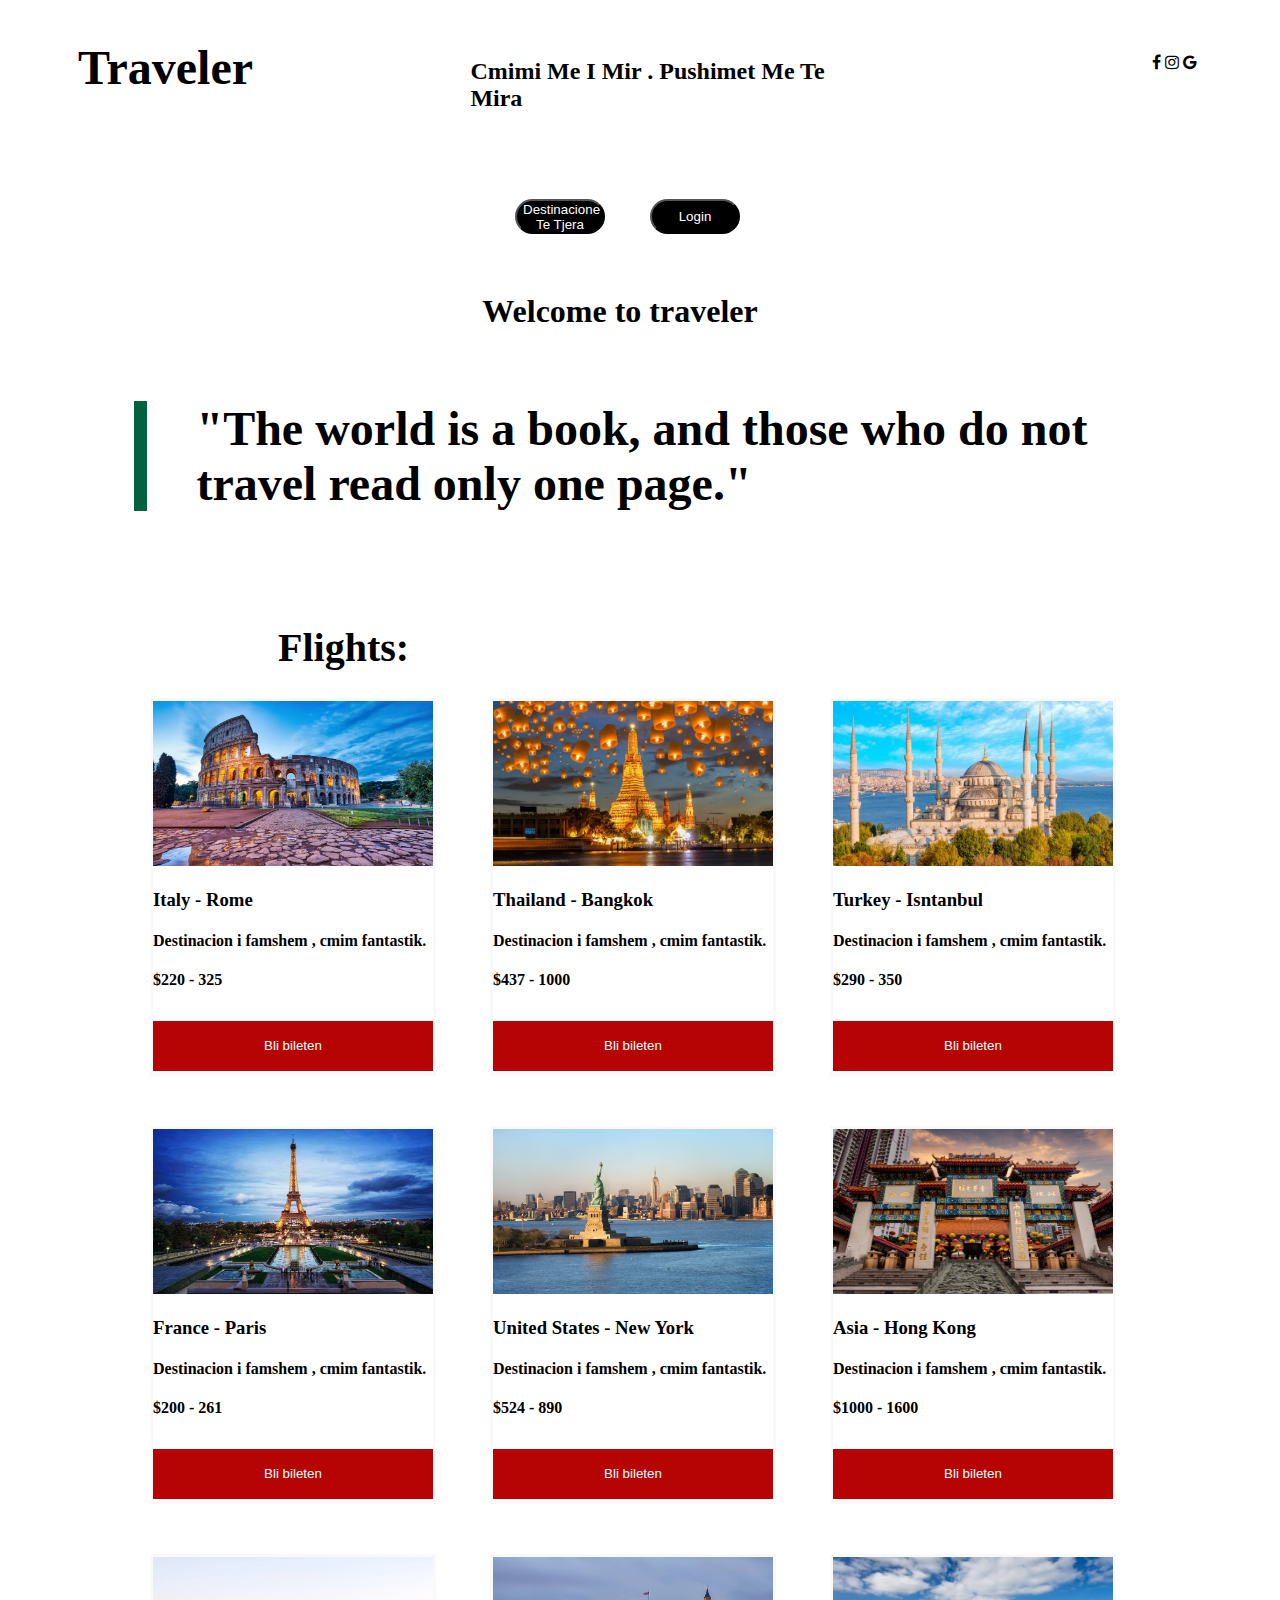
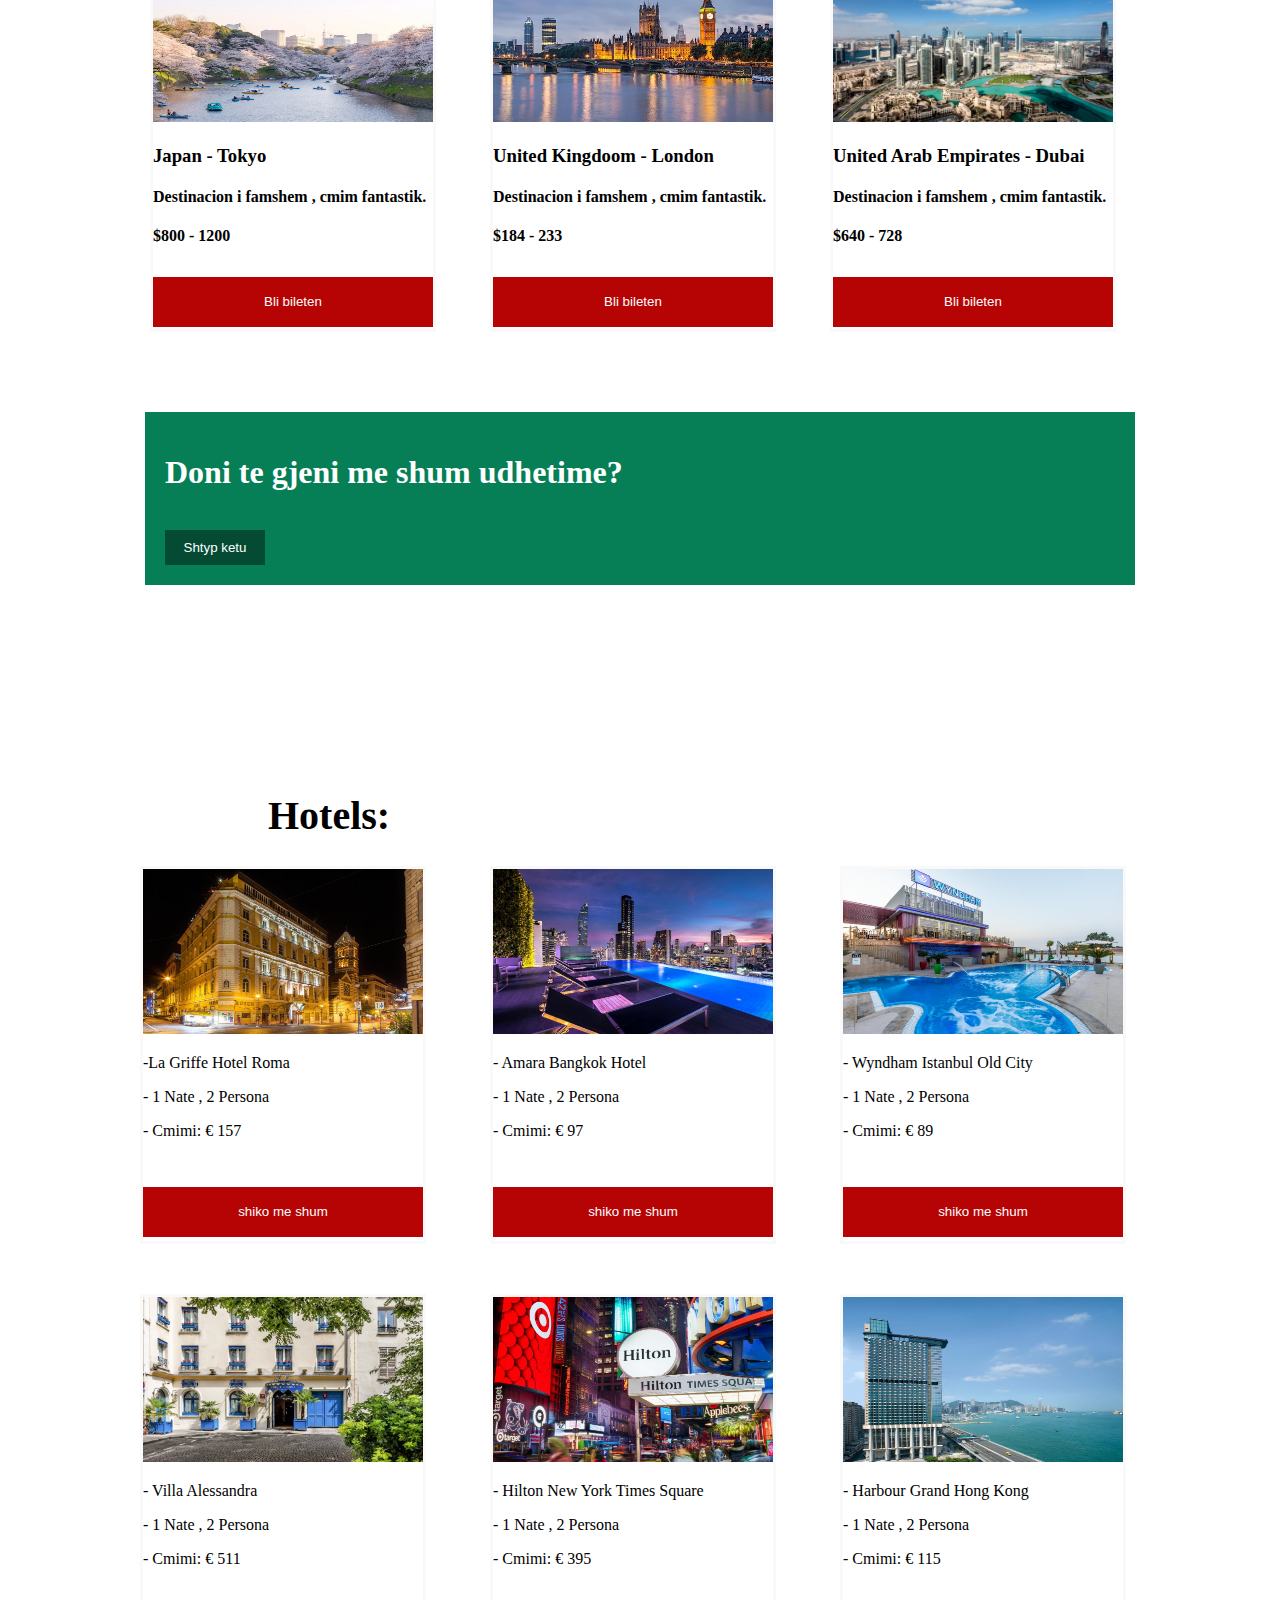
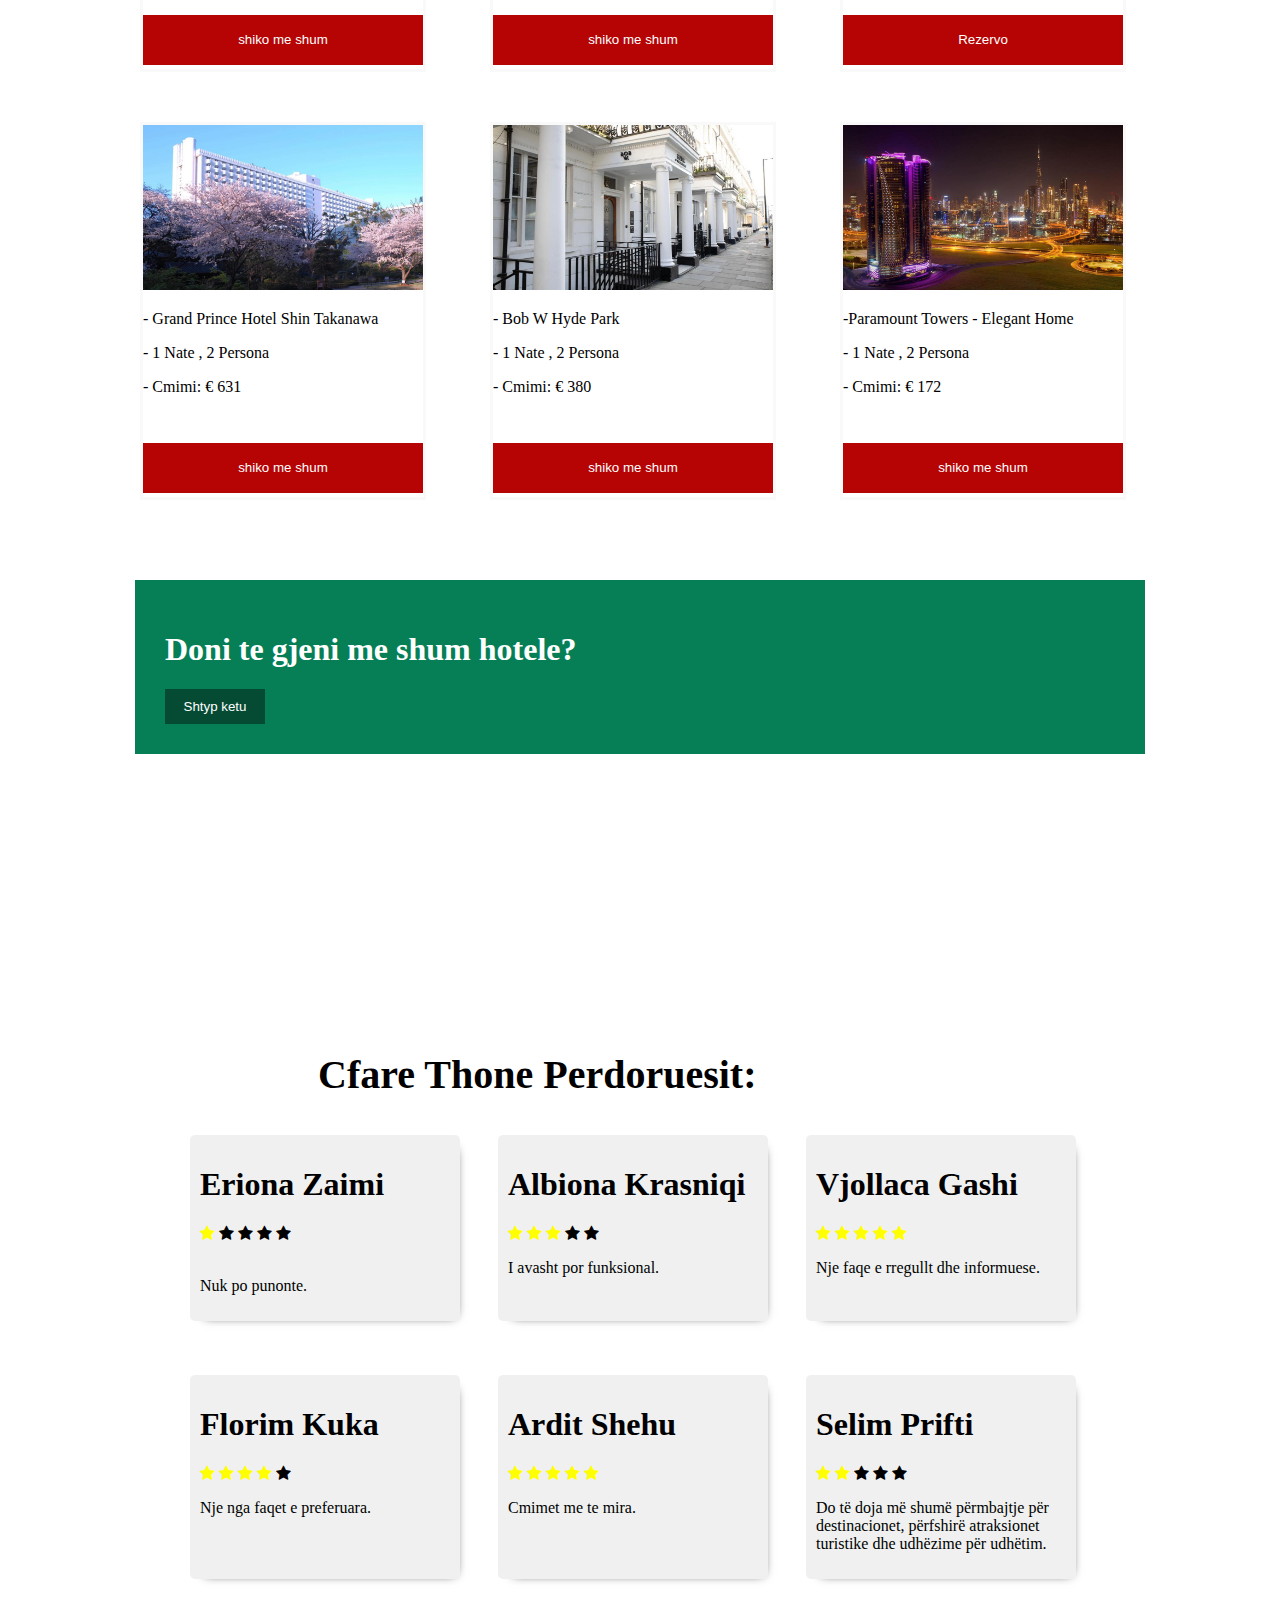
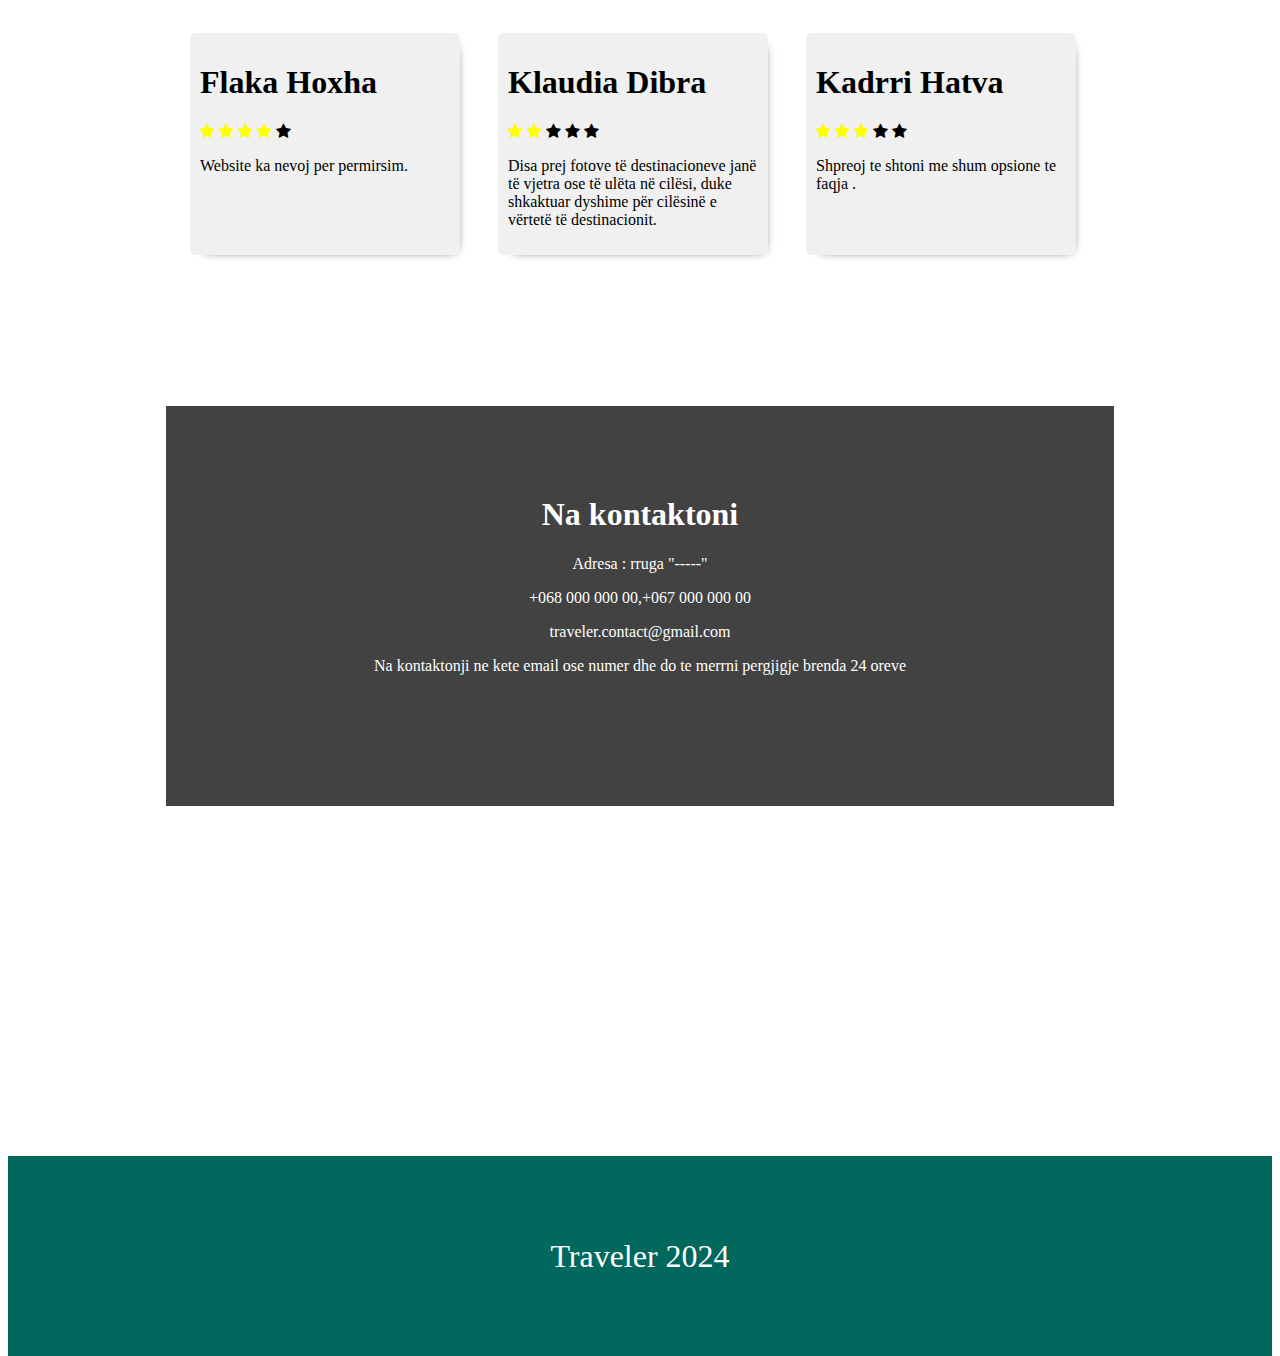
<file: index.html>
<!DOCTYPE html>
<html lang="en">
<head>
    <meta charset="UTF-8">
    <meta name="viewport" content="width=, initial-scale=1.0">
    <title>Traveler</title>
    <link rel="stylesheet" type="text/css" href="index.css">
    <link rel="stylesheet" href="https://cdnjs.cloudflare.com/ajax/libs/font-awesome/4.7.0/css/font-awesome.min.css">
<style>
 
</style>
    
</head>
<body>

 <div class="grid">
       
   <div >
    <h1 style="font-size: 300%;font-family: 'Times New Roman', Times, serif;">Traveler</h1>
   </div>

    <div class="grid2" >
        <h2>Cmimi Me I Mir . Pushimet Me Te Mira </h2>
    </div>
    <div class="grid3">
      <h4>
      <i class="fa fa-facebook"></i>
      <i class="fa fa-instagram"></i>
      <i class="fa fa-google"></i>
      </h4>
  </div>

    
    <br>
    <br>
    <br>
    <br>
    
 </div>

    <div class="OtherButton">
 <!--butonat qe te cojn faqe tjera-->
        <div>
            <a href="otherWEB.html" target="_blank"><button class="hoverEffect">Destinacione Te Tjera</button></a>
        </div>
        <div>
            <a href="loginPage.html" ><button class="hoverEffect">Login</button></a>
            
        </div>
       
        <!-- <div>
       <a href="loginPage.html" ><button class="hoverEffect">Destinacione Popullore</button></a>
         
     </div>--> 

     
    <br><br><br><br>
    </div>
 <!--eshte ajo mirserdhe-->

    <h1 style="text-align: center;position: relative;right: 20px;">Welcome to traveler</h1>
    <br>



    <div class="inspirim">
        <p><h1>
         "The world is a book, and those who do not travel read only one page."
        </h1></p>
    </div>


    <br><br><br>
 <!--jan gjith ato te avinave-->
 <h1 style="position: relative;left: 270px;font-size: 40px;">Flights:</h1>
 <div class="color-flights">
    <div class="flights">

     <div class="BuyButton" >
        <img src="fotot/a8b25d0d-64d5-402f-99f5-a58f483c38c6.jpeg" alt="plane" class="photos">
        
        <h3>Italy - Rome </h3>
        <h4>Destinacion i famshem , cmim fantastik.</h4>
        <h4>$220 - 325  </h4>
        <a href="https://www.expedia.com/Flights-Search?leg1=from%3ATirana%20%28TIA-Nene%20Tereza%20Intl.%29%2Cto%3ARome%20%28ROM%20-%20All%20Airports%29%2Cdeparture%3A4%2F18%2F2024TANYT&leg2=from%3ARome%20%28ROM%20-%20All%20Airports%29%2Cto%3ATirana%20%28TIA-Nene%20Tereza%20Intl.%29%2Cdeparture%3A4%2F25%2F2024TANYT&mode=search&options=carrier%3A%2Ccabinclass%3A%2Cmaxhops%3A1%2Cnopenalty%3AN&pageId=0&passengers=adults%3A1%2Cchildren%3A0%2Cinfantinlap%3AN&trip=roundtrip" target="_blank" ><button class="bli">Bli bileten</button></a>
        
     </div>
     <div class="BuyButton" >
        <img src="fotot/Bangkok-cover_11th-Mar.webp" alt="plane" class="photos">
      
        <h3>Thailand - Bangkok </h3>
         <h4>Destinacion i famshem , cmim fantastik.</h4>
        <h4>$437 - 1000  </h4>
        <a href="https://www.expedia.com/Flights-Search?leg1=from%3ATirana%20%28TIA-Nene%20Tereza%20Intl.%29%2Cto%3ABangkok%20%28BKK%20-%20All%20Airports%29%2Cdeparture%3A4%2F18%2F2024TANYT&leg2=from%3ABangkok%20%28BKK%20-%20All%20Airports%29%2Cto%3ATirana%20%28TIA-Nene%20Tereza%20Intl.%29%2Cdeparture%3A4%2F25%2F2024TANYT&mode=search&options=carrier%3A%2Ccabinclass%3A%2Cmaxhops%3A1%2Cnopenalty%3AN&pageId=0&passengers=adults%3A1%2Cchildren%3A0%2Cinfantinlap%3AN&trip=roundtrip" target="_blank" ><button class="bli">Bli bileten</button></a>
        
     </div>
     <div class="BuyButton" >
        <img src="fotot/Blue-Mosque-Instanbul-Turkey-780-e1674216957157.jpg" alt="plane" class="photos">
        
        <h3>Turkey - Isntanbul </h3>
          <h4>Destinacion i famshem , cmim fantastik.</h4>
        <h4>$290 - 350  </h4>
        <a href="https://www.expedia.com/Flights-Search?leg1=from%3ATirana%20%28TIA-Nene%20Tereza%20Intl.%29%2Cto%3AIstanbul%20%28IST%20-%20All%20Airports%29%2Cdeparture%3A4%2F18%2F2024TANYT&leg2=from%3AIstanbul%20%28IST%20-%20All%20Airports%29%2Cto%3ATirana%20%28TIA-Nene%20Tereza%20Intl.%29%2Cdeparture%3A4%2F25%2F2024TANYT&mode=search&options=carrier%3A%2Ccabinclass%3A%2Cmaxhops%3A1%2Cnopenalty%3AN&pageId=0&passengers=adults%3A1%2Cchildren%3A0%2Cinfantinlap%3AN&trip=roundtrip" target="_blank" ><button class="bli">Bli bileten</button></a>
        
     </div>
     
    </div>
    <div class="flights2">

        <div class="BuyButton" >
            <img src="fotot/eiffel-tower-paris-france-EIFFEL0217-6ccc3553e98946f18c893018d5b42bde.jpg" alt="plane" class="photos">
           
        <h3>France - Paris </h3>
        <h4>Destinacion i famshem , cmim fantastik.</h4>
        <h4>$200 - 261  </h4>
            <a href="https://www.expedia.com/Flights-Search?leg1=from%3ATirana%20%28TIA-Nene%20Tereza%20Intl.%29%2Cto%3AParis%20%28PAR%20-%20All%20Airports%29%2Cdeparture%3A4%2F18%2F2024TANYT&leg2=from%3AParis%20%28PAR%20-%20All%20Airports%29%2Cto%3ATirana%20%28TIA-Nene%20Tereza%20Intl.%29%2Cdeparture%3A4%2F25%2F2024TANYT&mode=search&options=carrier%3A%2Ccabinclass%3A%2Cmaxhops%3A1%2Cnopenalty%3AN&pageId=0&passengers=adults%3A1%2Cchildren%3A0%2Cinfantinlap%3AN&trip=roundtrip" target="_blank" ><button class="bli">Bli bileten</button></a>
            
         </div>
         <div class="BuyButton" >
            <img src="fotot/Statue-of-Liberty-Island-New-York-Bay.jpeg" alt="plane" class="photos">
           
        <h3>United States - New York </h3>
   <h4>Destinacion i famshem , cmim fantastik.</h4>
        <h4>$524 - 890  </h4>
            <a href="https://www.expedia.com/Flights-Search?leg1=from%3ATirana%20%28TIA-Nene%20Tereza%20Intl.%29%2Cto%3ANew%20York%20%28NYC%20-%20All%20Airports%29%2Cdeparture%3A4%2F18%2F2024TANYT&leg2=from%3ANew%20York%20%28NYC%20-%20All%20Airports%29%2Cto%3ATirana%20%28TIA-Nene%20Tereza%20Intl.%29%2Cdeparture%3A4%2F25%2F2024TANYT&mode=search&options=carrier%3A%2Ccabinclass%3A%2Cmaxhops%3A1%2Cnopenalty%3AN&pageId=0&passengers=adults%3A1%2Cchildren%3A0%2Cinfantinlap%3AN&trip=roundtrip" target="_blank" ><button class="bli">Bli bileten</button></a>
            
         </div>
         <div class="BuyButton" >
            <img src="fotot/Temple-Wong-Tai-Sin-scaled.jpg" alt="plane" class="photos">
          
            <h3>Asia - Hong Kong </h3>
             <h4>Destinacion i famshem , cmim fantastik.</h4>
            <h4>$1000 - 1600  </h4>
            <a href="https://www.expedia.com/Flights-Search?leg1=from%3ATirana%20%28TIA-Nene%20Tereza%20Intl.%29%2Cto%3AHong%20Kong%20%28HKG%20-%20Hong%20Kong%20Intl.%29%2Cdeparture%3A4%2F18%2F2024TANYT&leg2=from%3AHong%20Kong%20%28HKG%20-%20Hong%20Kong%20Intl.%29%2Cto%3ATirana%20%28TIA-Nene%20Tereza%20Intl.%29%2Cdeparture%3A4%2F25%2F2024TANYT&mode=search&options=carrier%3A%2Ccabinclass%3A%2Cmaxhops%3A1%2Cnopenalty%3AN&pageId=0&passengers=adults%3A1%2Cchildren%3A0%2Cinfantinlap%3AN&trip=roundtrip" target="_blank" ><button class="bli">Bli bileten</button></a>
            
         </div>

    </div>
    <div class="flights3">

        <div class="BuyButton" >
            <img src="fotot/Tokyo_GettyImages-1319747119.jpeg" alt="plane" class="photos">
            
        <h3>Japan - Tokyo </h3>
         <h4>Destinacion i famshem , cmim fantastik.</h4>
        <h4>$800 - 1200  </h4>
            <a href="https://www.expedia.com/Flights-Search?leg1=from%3ATirana%20%28TIA-Nene%20Tereza%20Intl.%29%2Cto%3ATokyo%20%28TYO%20-%20All%20Airports%29%2Cdeparture%3A4%2F18%2F2024TANYT&leg2=from%3ATokyo%20%28TYO%20-%20All%20Airports%29%2Cto%3ATirana%20%28TIA-Nene%20Tereza%20Intl.%29%2Cdeparture%3A4%2F25%2F2024TANYT&mode=search&options=carrier%3A%2Ccabinclass%3A%2Cmaxhops%3A1%2Cnopenalty%3AN&pageId=0&passengers=adults%3A1%2Cchildren%3A0%2Cinfantinlap%3AN&trip=roundtrip" target="_blank" ><button class="bli">Bli bileten</button></a>
            
         </div>
         <div class="BuyButton" >
            <img src="fotot/untitled-design-207 (1).jpeg" alt="plane" class="photos">
           
        <h3>United Kingdoom - London </h3>
        <h4>Destinacion i famshem , cmim fantastik.</h4>
        <h4>$184 - 233 </h4>
            <a href="https://www.expedia.com/Flights-Search?leg1=from%3ATirana%20%28TIA-Nene%20Tereza%20Intl.%29%2Cto%3ALondon%20%28LON%20-%20All%20Airports%29%2Cdeparture%3A4%2F18%2F2024TANYT&leg2=from%3ALondon%20%28LON%20-%20All%20Airports%29%2Cto%3ATirana%20%28TIA-Nene%20Tereza%20Intl.%29%2Cdeparture%3A4%2F25%2F2024TANYT&mode=search&options=carrier%3A%2Ccabinclass%3A%2Cmaxhops%3A1%2Cnopenalty%3AN&pageId=0&passengers=adults%3A1%2Cchildren%3A0%2Cinfantinlap%3AN&trip=roundtrip" target="_blank" ><button class="bli">Bli bileten</button></a>
            
         </div>
         <div class="BuyButton" >
            <img src="fotot/source.jpeg" alt="plane" class="photos">
            
        <h3>United Arab Empirates - Dubai </h3>
       <h4>Destinacion i famshem , cmim fantastik.</h4>
        <h4>$640 - 728  </h4>
            <a href="https://www.expedia.com/Flights-Search?flight-type=on&mode=search&trip=roundtrip&leg1=from:Tirana,%20Albania%20(TIA-Nene%20Tereza%20Intl.),to:Dubai,%20United%20Arab%20Emirates%20(DXB-All%20Airports),departure:4/18/2024TANYT&leg2=from:Dubai,%20United%20Arab%20Emirates%20(DXB-All%20Airports),to:Tirana,%20Albania%20(TIA-Nene%20Tereza%20Intl.),departure:4/25/2024TANYT&options=cabinclass:economy&fromDate=4/18/2024&toDate=4/25/2024&d1=2024-4-18&d2=2024-4-25&passengers=adults:1,infantinlap:N" target="_blank" ><button class="bli">Bli bileten</button></a>
            
         </div>

    </div>
</div>
    <br><br><br><br><br><br><br><br><br><br>
    <div style="width: 950px;margin: auto;background-color: rgb(6, 127, 87);padding: 20px;color: white;">

      <h1>Doni te gjeni me shum udhetime?</h1>
      <br>
      <a href="https://www.expedia.com/Flights" target="_blank"><button style="background-color:rgb(5, 75, 52);color: white;border: none;width: 100px;padding: 10px;"> Shtyp ketu</button></a>
    
    </div>
   
    <!--kto do jen per shtepi te ndryshme-->
    <br><br><br><br><br><br><br><br><br><br>
    <h1 style="font-size: 40px;position: relative;left: 260px;">Hotels:</h1>
    <div class="hotels">

     <div class="BuyButton" >
        <img src="fotot/hotelet/italyH.jpg" alt="plane" class="photos">
         <br>
         <p>-La Griffe Hotel Roma </p>
         <p>- 1 Nate , 2 Persona</p>
         <p>- Cmimi:  € 157 <p style="font-size: 5px;color: white;">k</p></p>
        <a href="https://www.booking.com/hotel/it/lagrifferoma" target="_blank" ><button class="bli">shiko me shum</button></a>
        
     </div>
     <div class="BuyButton" >
        <img src="fotot/hotelet/bangkok.jpg" alt="plane" class="photos">
        <br>
        <p>- Amara Bangkok Hotel
      </p>
        <p>- 1 Nate , 2 Persona</p>
        <p>- Cmimi:  € 97<p style="font-size: 5px;color: white;">k</p></p>
        <a href="https://www.booking.com/hotel/th/amara-bangkok-hotel" target="_blank" ><button class="bli">shiko me shum</button></a>
        
     </div>
     <div class="BuyButton" >
        <img src="fotot/hotelet/turkeyH.jpg" alt="plane" class="photos">
        <br>
        <p>- Wyndham Istanbul Old City </p>
        <p>- 1 Nate , 2 Persona</p>
        <p>- Cmimi:  € 89 <p style="font-size: 5px;color: white;">k</p></p>
        <a href="https://www.booking.com/hotel/tr/celal-aga-konagi" target="_blank" ><button class="bli">shiko me shum</button></a>
        
     </div>
    </div>
     <div class="hotels2">

        <div class="BuyButton" >
           <img src="fotot/hotelet/parisH.webp" alt="plane" class="photos">
           <br>
           <p>- Villa Alessandra
         </p>
           <p>- 1 Nate , 2 Persona</p>
           <p>- Cmimi:  € 511<p style="font-size: 5px;color: white;">k</p></p>
           <a href="https://www.booking.com/hotel/fr/villaalessandra" target="_blank" ><button class="bli">shiko me shum</button></a>
        </div>
        <div class="BuyButton" >
           <img src="fotot/hotelet/newH.jpg" alt="plane" class="photos">
           <p>- Hilton New York Times Square
         </p>
           <p>- 1 Nate , 2 Persona</p>
           <p>- Cmimi:  € 395<p style="font-size: 5px;color: white;">k</p></p>
           <a href="https://www.booking.com/hotel/us/hilton-times-square-new-york" target="_blank" ><button class="bli">shiko me shum</button></a>
           
        </div>
        <div class="BuyButton" >
           <img src="fotot/hotelet/hongH.jpg" alt="plane" class="photos">
           <br>
           <p>- Harbour Grand Hong Kong</p>
           <p>- 1 Nate , 2 Persona</p>
           <p>- Cmimi:  € 115 <p style="font-size: 5px;color: white;">k</p> </p>
           
         
           <a href="https://www.youtube.com" target="_blank" ><button class="bli">Rezervo</button></a>
           
        </div>
     </div>
        <div class="hotels3">

            <div class="BuyButton" >
               <img src="fotot/hotelet/tokyoH.jpg" alt="plane" class="photos">
               <br>
               <p>- Grand Prince Hotel Shin Takanawa
               </p>
               <p>- 1 Nate , 2 Persona</p>
               <p>- Cmimi:  € 631 <p style="font-size: 5px;color: white;">k</p> </p>
               <a href="https://www.booking.com/hotel/jp/grand-prince-shin-takanawa" target="_blank" ><button class="bli">shiko me shum</button></a>
               
            </div>
            <div class="BuyButton" >
               <img src="fotot/hotelet/londonHH.jpg" alt="plane" class="photos">
               <br>
               <p>- Bob W Hyde Park</p>
               <p>- 1 Nate , 2 Persona</p>
               <p>- Cmimi:  € 380 <p style="font-size: 5px;color: white;">k</p> </p>
               <a href="https://www.booking.com/hotel/gb/bob-w-hyde-park" target="_blank" ><button class="bli">shiko me shum</button></a>
               
            </div>
            <div class="BuyButton" >
               <img src="fotot/hotelet/dubaiH.jpg" alt="plane" class="photos">
               <br>
               <p>-Paramount Towers - Elegant Home
               </p>
               <p>- 1 Nate , 2 Persona</p>
               <p>- Cmimi:  € 172 <p style="font-size: 5px;color: white;">k</p> </p>
               <a href="https://www.booking.com/hotel/ae/paramount-towers-elegant-home" target="_blank" ><button class="bli">shiko me shum</button></a>
               
            </div>
        </div>
        <br><br><br><br><br><br><br><br><br><br>
        <div style="width: 950px;margin: auto;background-color: rgb(6, 127, 87);padding: 30px;color: white;">

         <h1 >Doni te gjeni me shum hotele?</h1>
         
       <a href="https://www.booking.com" target="_blank"> <button style="background-color: rgb(5, 75, 52);color: white;border: none;width: 100px;padding: 10px;"> Shtyp ketu</button></a>
       
       </div>
        <br><br><br><br><br><br><br><br><br><br>
        <h1 style="font-size: 40px;position: relative;left: 310px;top: 90px;" >Cfare Thone Perdoruesit:</h1>
        
        <div class="perdoruesit">

            <div class="perdoruesitB" >
               <h1>Eriona Zaimi</h1>
            <i class="fa fa-star checked"></i>
            <i class="fa fa-star "></i>
            <i class="fa fa-star "></i>
            <i class="fa fa-star "></i>
            <i class="fa fa-star"></i>
            <br><br>
            <p>Nuk po punonte.</p>
         
            
            </div>
            <div class="perdoruesitB" >
               <h1>Albiona Krasniqi</h1>
            <i class="fa fa-star checked"></i>
            <i class="fa fa-star checked"></i>
            <i class="fa fa-star checked"></i>
            <i class="fa fa-star "></i>
            <i class="fa fa-star"></i>
            <p>I avasht por funksional. </p>
            
            
            </div>
            <div class="perdoruesitB" >
               <h1>Vjollaca   Gashi</h1>
            <i class="fa fa-star checked"></i>
            <i class="fa fa-star checked"></i>
            <i class="fa fa-star checked"></i>
            <i class="fa fa-star checked"></i>
            <i class="fa fa-star checked"></i>
            <p>Nje faqe e rregullt dhe informuese.</p>
           
            
            </div>
         </div>
         <br><br><br>
         <div class="perdoruesit">

            <div class="perdoruesitB" >
               <h1>Florim Kuka</h1>
            <i class="fa fa-star checked"></i>
            <i class="fa fa-star checked"></i>
            <i class="fa fa-star checked"></i>
            <i class="fa fa-star checked"></i>
            <i class="fa fa-star"></i>
            <p>Nje nga faqet e preferuara.</p>
         
            
            </div>
            <div class="perdoruesitB" >
               <h1>Ardit Shehu</h1>
            <i class="fa fa-star checked"></i>
            <i class="fa fa-star checked"></i>
            <i class="fa fa-star checked"></i>
            <i class="fa fa-star checked"></i>
            <i class="fa fa-star checked"></i>
            <p>Cmimet me te mira.</p>
            
            
            </div>
            <div class="perdoruesitB" >
               <h1>Selim Prifti</h1>
            <i class="fa fa-star checked"></i>
            <i class="fa fa-star checked"></i>
            <i class="fa fa-star "></i>
            <i class="fa fa-star "></i>
            <i class="fa fa-star"></i>
            <p> Do të doja më shumë përmbajtje për destinacionet, përfshirë atraksionet turistike dhe udhëzime për udhëtim.</p>
           
            
            </div>
         </div>
         <br><br><br>
         <div class="perdoruesit">

            <div class="perdoruesitB" >
               <h1>Flaka Hoxha</h1>
            <i class="fa fa-star checked"></i>
            <i class="fa fa-star checked"></i>
            <i class="fa fa-star checked"></i>
            <i class="fa fa-star checked "></i>
            <i class="fa fa-star"></i>
            <p> Website ka nevoj per permirsim.</p>
        
            
            </div>
            <div class="perdoruesitB" >
               <h1>Klaudia Dibra</h1>
            <i class="fa fa-star checked"></i>
            <i class="fa fa-star checked"></i>
            <i class="fa fa-star "></i>
            <i class="fa fa-star "></i>
            <i class="fa fa-star"></i>
            <p>Disa prej fotove të destinacioneve janë të vjetra ose të ulëta në cilësi, duke shkaktuar dyshime për cilësinë e vërtetë të destinacionit.</p>
            
            
            </div>
            <div class="perdoruesitB" >
               <h1>Kadrri Hatva</h1>
            <i class="fa fa-star checked"></i>
            <i class="fa fa-star checked"></i>
            <i class="fa fa-star checked"></i>
            <i class="fa fa-star "></i>
            <i class="fa fa-star"></i>
            <p>Shpreoj te shtoni me shum opsione te faqja .</p>
           
            
            </div>
         </div>
        <br><br><br><br><br><br><br><br><br><br>
        <div class="contact">
            <div class="contact2">
            <h1>Na kontaktoni</h1>
            <p>Adresa : rruga "-----"</p>
           <p>+068 000 000 00,+067 000 000 00</p>
           <p>traveler.contact@gmail.com</p>
            <p>Na kontaktonji ne kete email ose numer dhe do te merrni pergjigje brenda 24 oreve</p>
            </div>

        </div>

      
    <footer class="foot">
      <p class="flow-text white-text center" >Traveler 2024</p>
    </footer>
</body>
</html>
</file>
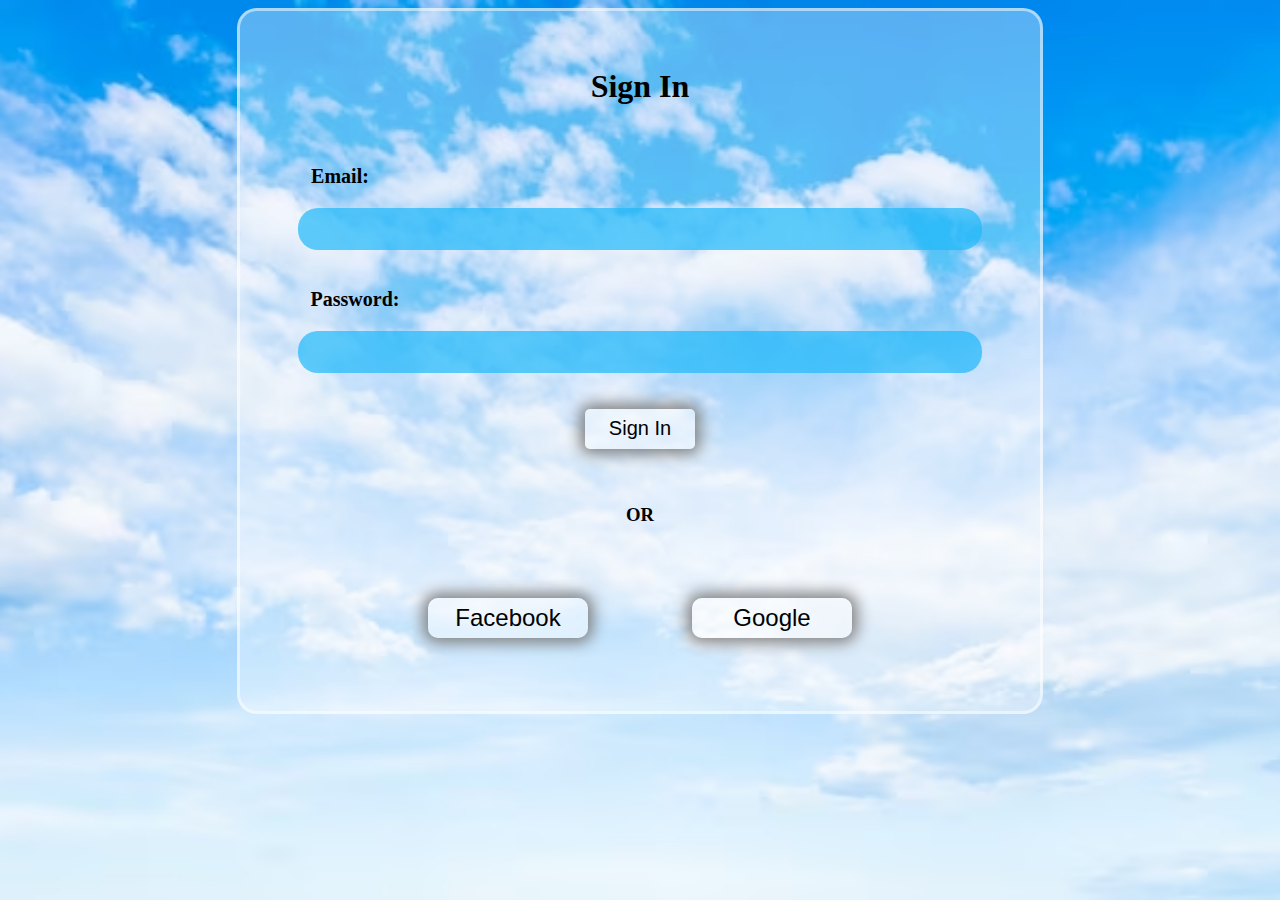
<file: loginPage.html>
<!DOCTYPE html>
<html lang="en">
<head>
    <meta charset="UTF-8">
    <meta name="viewport" content="width=device-width, initial-scale=1.0">
    <title>Login Page</title>

    <style>
     .Sign{
        border-style: solid;
        border-color: rgba(255, 255, 255, 0.502);
        background-color: rgba(255, 255, 255, 0.346);
        height: 700px;
        width: 800px;
        margin: auto;
        text-align: center;
        border-radius: 20px;
        
        
     }
     body{
        
        background-image: url("fotot/white-cloud-blue-sky_74190-2381\ \(1\).jpg");
        background-repeat: no-repeat;
        background-position: center;
        background-attachment: fixed;
        background-size: cover;
     }
     .signButton{
        background-color: rgba(255, 255, 255, 0.453);
        border: none;
        color: black;
        width: 110px;
        height: 40px;
        border-radius: 5px;
        font-size: 20px;
        box-shadow: 0px 0px 15px 5px gray;
     }
     .signButton:hover{
        background-color: black;
        color: white;
     }
     .faceButton{
        width: 160px;
        height: 40px;
        border-radius: 10px;
        background-color: rgba(255, 255, 255, 0.453);
        border: none;
        font-size: x-large;
        color: black;
        box-shadow: 0px 0px 15px 5px gray;
        position: relative;
        right: 50px;
     }
     .faceButton:hover{
    background-color: blue;
    color: white;
     }
     .googleButton{
        width: 160px;
        height: 40px;
        border-radius: 10px;
        background-color: rgba(255, 255, 255, 0.453);
        border: none;
        font-size: x-large;
        color: black;
        box-shadow: 0px 0px 15px 5px gray;
        position: relative;
        left: 50px;
     }
     .googleButton:hover{
    background-color: purple;
    color: white;
     }
    </style>

</head>
<body>
    <div class="Sign">
        <br><br>
        <h1 style="text-align: center;">Sign In</h1><br>
        <h3 style="font-size: 20px;color: rgb(0, 0, 0);position: relative;right: 300px;">Email:</h3>
        <input type="text" id="email" style="width: 85%;border-radius: 20px;height: 40px;background-color: rgba(33, 185, 250, 0.708);border: none;color: white;">
        <br>
        <br>
        <h3 style="font-size: 20px;color: rgb(0, 0, 0);position: relative;right:285px">Password:</h3>
        <input type="password" id="passi" style="width: 85%;border-radius: 20px;height: 40px;border: none;background-color:  rgba(33, 185, 250, 0.708); color: white;">
        <br>
        <br><br>
        <input type="submit" id="dorzo" value="Sign In" class="signButton"><br><br><br>
        <h3>OR</h3>
        <br><br><br>
        <button class="faceButton" >Facebook</button> <button class="googleButton">Google</button>
    </div>
   
</body>
</html>
<!--rgba(0, 0, 255, 0.857)-->
</file>
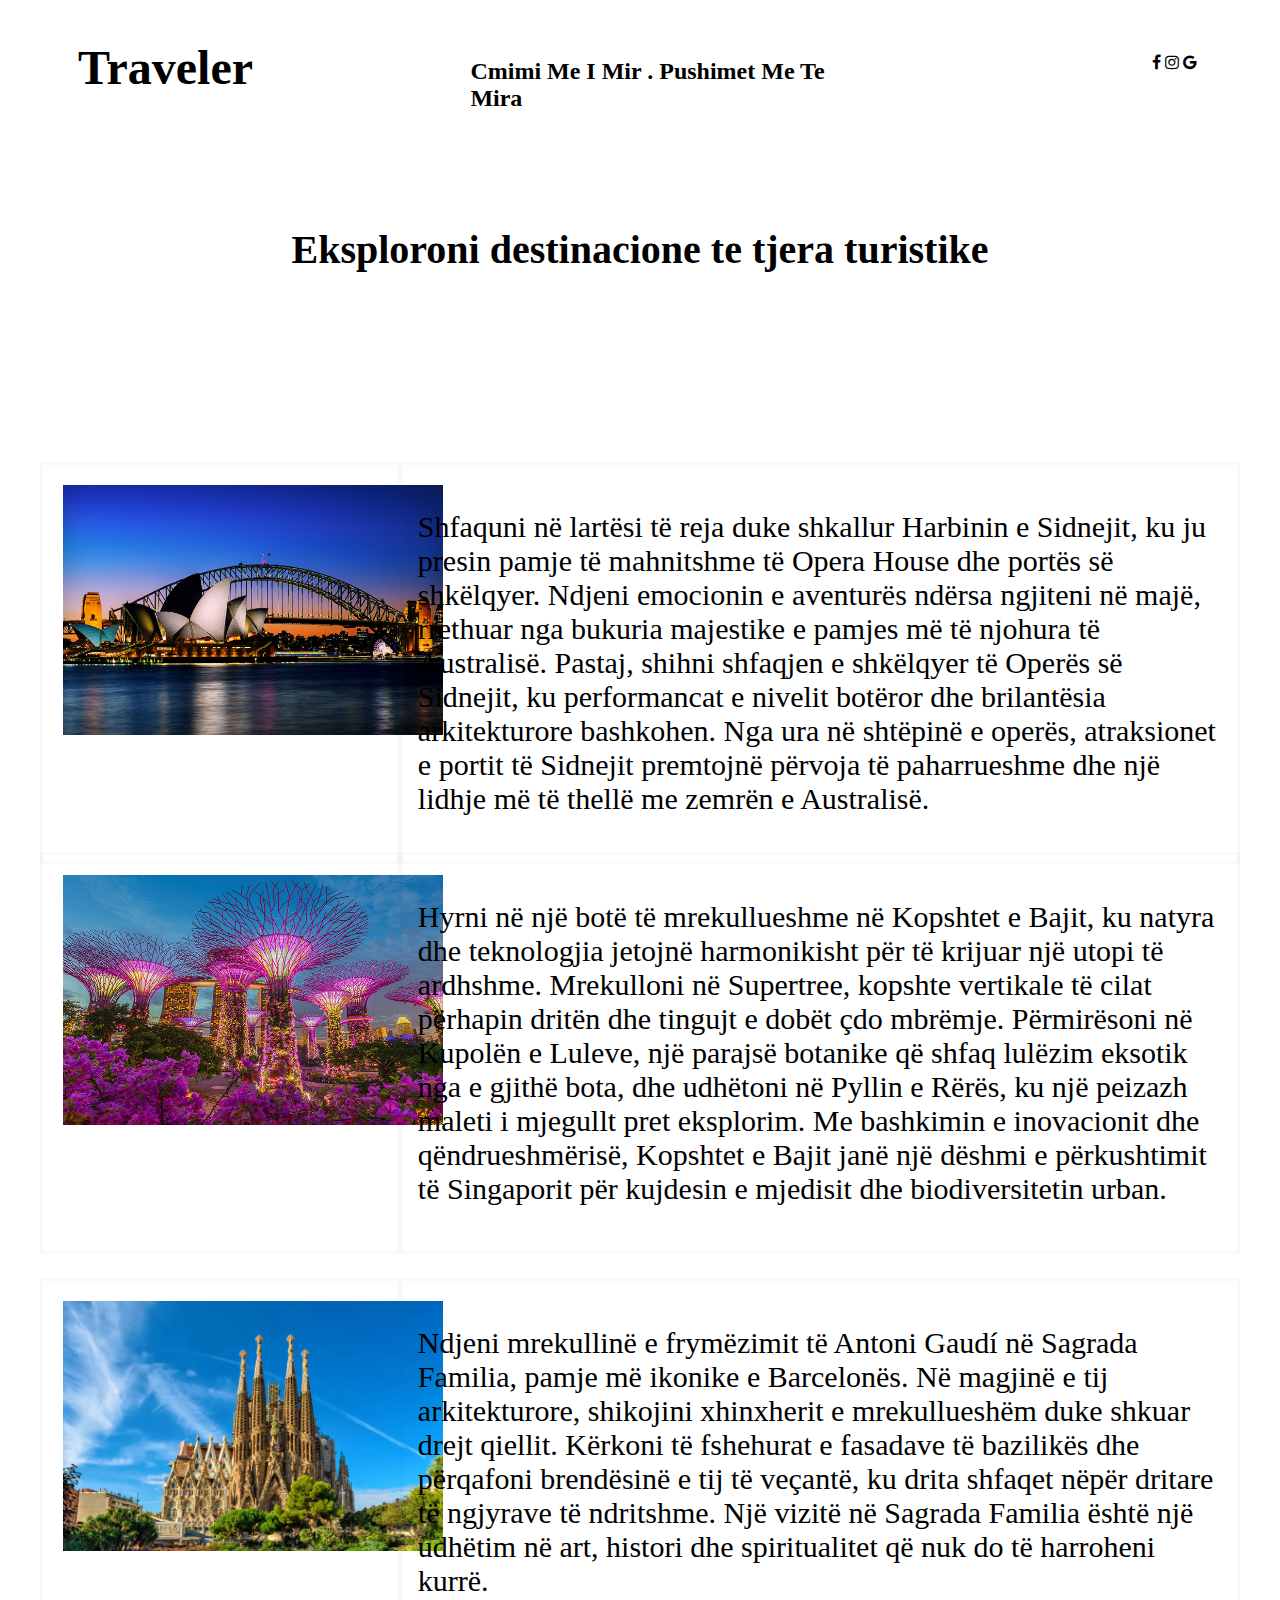
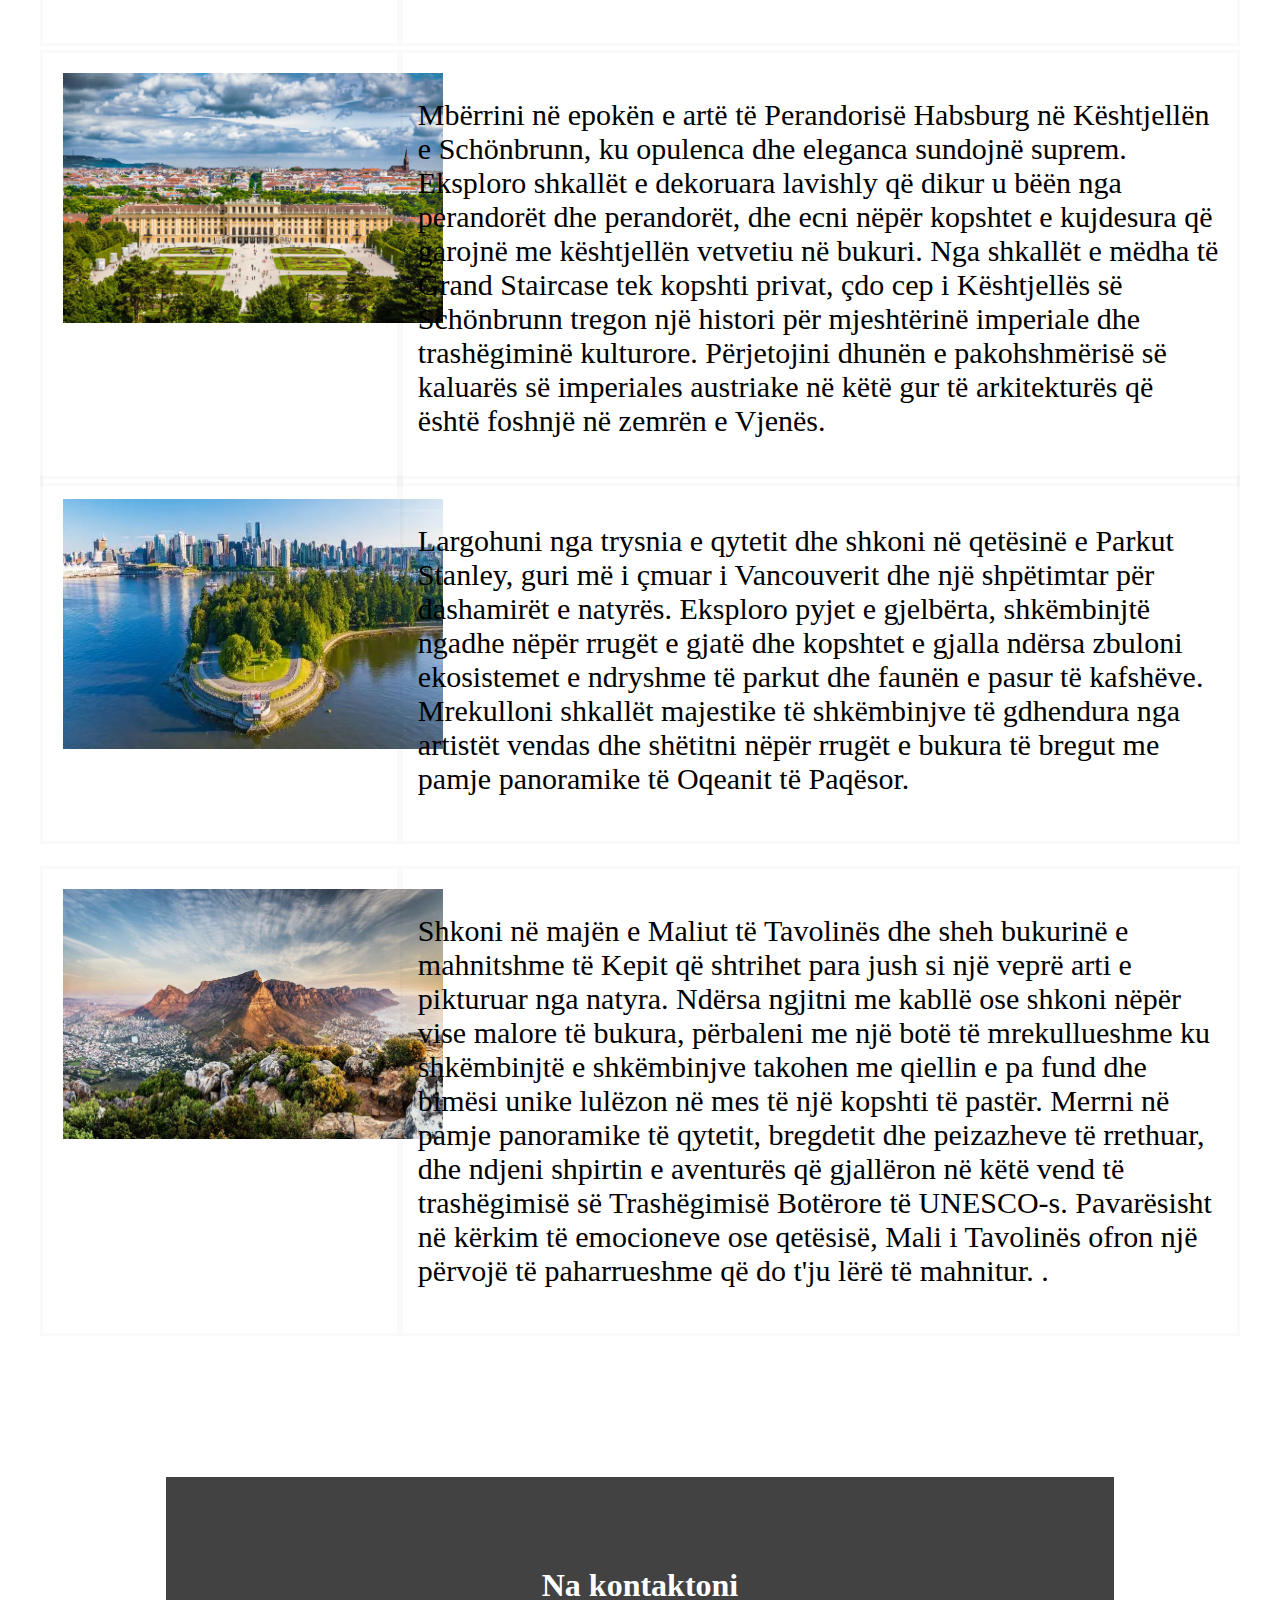
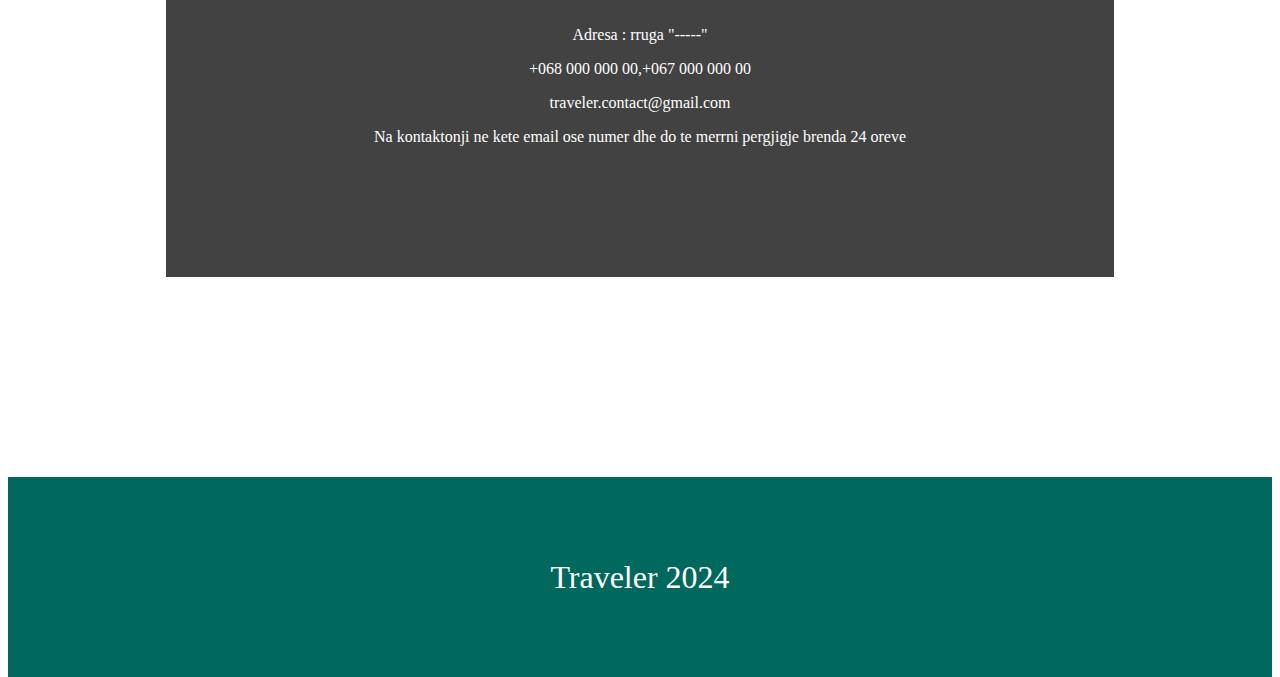
<file: otherWEB.html>
<!DOCTYPE html>
<html lang="en">
<head>
    <meta charset="UTF-8">
    <meta name="viewport" content="width=, initial-scale=1.0">
    <title>Destinacione Te Tjera</title>
    <link rel="stylesheet" type="text/css" href="otherWEB.css">
    <link rel="stylesheet" href="https://cdnjs.cloudflare.com/ajax/libs/font-awesome/4.7.0/css/font-awesome.min.css">

</head>
<body>
  
 <div class="grid">
       
    <div >
     <h1 style="font-size: 300%;font-family: 'Times New Roman', Times, serif;">Traveler</h1>
    </div>
 
     <div class="grid2" >
         <h2>Cmimi Me I Mir . Pushimet Me Te Mira </h2>
     </div>
     <div class="grid3">
       <h4>
       <i class="fa fa-facebook"></i>
       <i class="fa fa-instagram"></i>
       <i class="fa fa-google"></i>
       </h4>
   </div>
 
     
     <br>
     <br>
     <br>
     <br>
     
  </div>

  <h1 style="text-align: center;position: relative;font-size: 40px;">Eksploroni destinacione te tjera turistike </h1>
    <br><br><br><br><br><br><br><br><br>
    
        <div class="kontinjeri">
            <div class="fotoja">
                <img src="fotot/tourist/50261512537_3c09984df5_h.jpg" alt="shembull" style="height: 250px;padding: 20px;width: 380px;">
            </div>
            <div class="informacioni">
                <p style="padding: 15px;font-size: 30px;">Shfaquni në lartësi të reja duke shkallur Harbinin e Sidnejit, ku ju presin pamje të mahnitshme të Opera House dhe portës së shkëlqyer.
                     Ndjeni emocionin e aventurës ndërsa ngjiteni në majë, rrethuar nga bukuria majestike e pamjes më të njohura të Australisë. Pastaj, shihni shfaqjen e shkëlqyer të Operës së 
                     Sidnejit, ku performancat e nivelit botëror dhe brilantësia arkitekturore bashkohen. Nga ura në shtëpinë e operës, atraksionet e portit të Sidnejit premtojnë përvoja të 
                     paharrueshme dhe një lidhje më të thellë me zemrën e Australisë.
                </p>
            </div>

        </div>

        <br><br><br><br><br>
        <div class="kontinjeri">
            <div class="fotoja">
                <img src="fotot/tourist/gardens-by-the-bay_article.jpg" alt="shembull" style="height: 250px;padding: 20px;width: 380px;">
            </div>
            <div class="informacioni">
                <p style="padding: 15px;font-size: 30px;">Hyrni në një botë të mrekullueshme në Kopshtet e Bajit, ku natyra dhe teknologjia jetojnë harmonikisht për të krijuar një utopi të 
                    ardhshme. Mrekulloni në Supertree, kopshte vertikale të cilat përhapin dritën dhe tingujt e dobët çdo mbrëmje. Përmirësoni në Kupolën e Luleve, një parajsë botanike që shfaq 
                    lulëzim eksotik nga e gjithë bota, dhe udhëtoni në Pyllin e Rërës, ku një peizazh maleti i mjegullt pret eksplorim. Me bashkimin e inovacionit dhe qëndrueshmërisë, 
                    Kopshtet e Bajit janë një dëshmi e përkushtimit të Singaporit për kujdesin e mjedisit dhe biodiversitetin urban.
                </p>
            </div>

        </div>

        <br><br><br><br><br><br><br>

        <div class="kontinjeri">
            <div class="fotoja">
                <img src="fotot/tourist/Nativity-facade-Sagrada-Familia-cathedral-Barcelona-Spain.webp" alt="shembull" style="height: 250px;padding: 20px;width: 380px;">
            </div>
            <div class="informacioni">
                <p style="padding: 15px;font-size: 30px;">Ndjeni mrekullinë e frymëzimit të Antoni Gaudí në Sagrada Familia, pamje më ikonike e 
                    Barcelonës. Në magjinë e tij arkitekturore, shikojini xhinxherit e mrekullueshëm duke shkuar drejt qiellit.
                     Kërkoni të fshehurat e fasadave të bazilikës dhe përqafoni brendësinë e tij të veçantë, ku drita shfaqet nëpër
                      dritare të ngjyrave të ndritshme. Një vizitë në Sagrada Familia është një udhëtim në art, histori dhe spiritualitet
                       që nuk do të harroheni kurrë.
                </p>
            </div>

        </div>

        <br><br><br><br>

        <div class="kontinjeri">
            <div class="fotoja" >
                <img src="fotot/tourist/Schloss-Schonbrunn-Vienna.webp" alt="shembull" style="height: 250px;padding: 20px;width: 380px;">
            </div>
            <div class="informacioni">
                <p style="padding: 15px;font-size: 30px;">Mbërrini në epokën e artë të Perandorisë Habsburg në Kështjellën e Schönbrunn, ku opulenca dhe eleganca sundojnë suprem. 
                    Eksploro shkallët e dekoruara lavishly që dikur u bëën nga perandorët dhe perandorët, dhe ecni nëpër kopshtet e kujdesura që garojnë me kështjellën vetvetiu në bukuri.
                     Nga shkallët e mëdha të Grand Staircase tek kopshti privat, çdo cep i Kështjellës së Schönbrunn tregon një histori për mjeshtërinë imperiale dhe trashëgiminë kulturore.
                      Përjetojini dhunën e pakohshmërisë së kaluarës së imperiales austriake në këtë gur të arkitekturës që është foshnjë në zemrën e Vjenës.
                </p>
            </div>

        </div>

        <br><br><br><br><br><br><br>

        <div class="kontinjeri">
            <div class="fotoja">
                <img src="fotot/tourist/Stanley-Park-Lighthouse-by-On-the-Mark-Drone-Services.webp" alt="shembull" style="height: 250px;padding: 20px;width: 380px;">
            </div>
            <div class="informacioni">
                <p style="padding: 15px;font-size: 30px;"> Largohuni nga trysnia e qytetit dhe shkoni në qetësinë e Parkut Stanley, guri më i çmuar i Vancouverit dhe një shpëtimtar për 
                    dashamirët e natyrës. Eksploro pyjet e gjelbërta, shkëmbinjtë ngadhe nëpër rrugët e gjatë dhe kopshtet e gjalla ndërsa zbuloni ekosistemet e ndryshme të parkut dhe faunën e 
                    pasur të kafshëve. Mrekulloni shkallët majestike të shkëmbinjve të gdhendura nga artistët vendas dhe shëtitni nëpër rrugët e bukura të bregut me pamje panoramike të Oqeanit 
                    të Paqësor.
                  </p>
            </div>

        </div>

        <br><br><br><br><br>

        <div class="kontinjeri">
            <div class="fotoja">
                <img src="fotot/tourist/Table-mountain-at-sunset-Cape-Town-South-Africa-_492187513.jpg" alt="shembull" style="height: 250px;padding: 20px;width: 380px;">
            </div>
            <div class="informacioni">
                <p style="padding: 15px;font-size: 30px;">Shkoni në majën e Maliut të Tavolinës dhe sheh bukurinë e mahnitshme të Kepit që shtrihet para jush si një veprë arti e pikturuar nga 
                    natyra. Ndërsa ngjitni me kabllë ose shkoni nëpër vise malore të bukura, përbaleni me një botë të mrekullueshme ku shkëmbinjtë e shkëmbinjve takohen me qiellin e pa fund dhe
                     bimësi unike lulëzon në mes të një kopshti të pastër. Merrni në pamje panoramike të qytetit, bregdetit dhe peizazheve të rrethuar, dhe ndjeni shpirtin e aventurës që 
                     gjallëron në këtë vend të trashëgimisë së Trashëgimisë Botërore të UNESCO-s. Pavarësisht në kërkim të emocioneve ose qetësisë, Mali i Tavolinës ofron një përvojë të 
                     paharrueshme që do t'ju lërë të mahnitur.
                    .</p>
            </div>

        </div>

        
     
        <div class="contact">
            <div class="contact2">
            <h1>Na kontaktoni</h1>
            <p>Adresa : rruga "-----"</p>
           <p>+068 000 000 00,+067 000 000 00</p>
           <p>traveler.contact@gmail.com</p>
            <p>Na kontaktonji ne kete email ose numer dhe do te merrni pergjigje brenda 24 oreve</p>
            </div>

        </div>
        <br><br><br><br><br>
    <footer class="foot">
        <p class="flow-text white-text center" >Traveler 2024</p>
      </footer>
</body>
</html>
</file>
<file: index.css>
.grid {
    display: grid;
    grid-template-columns: 35% 50% 40%;
    position: relative;
    left: 70px;
    
}  
.grid>div{
    width: 60%;
    display: inline-block;
}
.grid2{
    position: relative;
    top: 30px;
    right: 50px;
}
.grid3{
    position: relative;
    top: 25px;
}
.fa:hover{
    color: red;
}
/*imazhi i auroplanit brenda ne photo*/
.photos{
    width:280px;
    height: 165px
}
/*the flights*/
.flights{
    
    width: 680px;
    margin: auto;
    display: grid;
    grid-template-columns: 50% 50% 50% ;
    position: relative;
    right: 150px;
    border: none;
}

.flights2{
    
    width:680px;
    margin: auto;
    display: grid;
    grid-template-columns: 50% 50% 50% ;
    position: relative;
    right: 150px;
    top: 50px;
}
.flights3{
   
    width: 680px;
    margin: auto;
    display: grid;
    grid-template-columns: 50% 50% 50% ;
    position: relative;
    right: 150px;
    top: 100px;
}


/*the info nd thing inside the plane*/
.BuyButton{

    background-color: white;
   width: 280px;
   height: 372px;
    border-color: rgba(79, 78, 78, 0.037);
    border-style: solid;
    text-align: center;
     text-align: justify;
     
}
.BuyButton:hover{
    
padding: 5px;
padding-bottom: 15px;
border-color: rgba(79, 78, 78, 0.046);
border-style: solid ;
box-shadow: 5px 5px 40px -5px rgb(160, 160, 160);
}
/*butoni i blerejes*/
.bli{
    position: relative;
    top: 10px;
    width: 280px;
    height: 50px;
    background-color: rgb(182, 3, 3);
    border: none;
    color: white;
}
.OtherButton{
    width: 150px;
    margin: auto;
    display: grid;
    grid-template-columns: 90% 80% 60%;
    position: relative;
    right: 50px;
}
/*gjith pjesa e hotelit njelloj si ajo e auroplanit thjesht duhet ti bej ngjiyra ndryshme*/
.hotels{
   
    width: 700px;
    margin: auto;
    display: grid;
    grid-template-columns: 50% 50% 50% ;
    position: relative;
    right: 150px;
}
.hotels2{
  
    width: 700px;
    margin: auto;
    display: grid;
    grid-template-columns: 50% 50% 50% ;
    position: relative;
    right: 150px;
    top: 50px;
}
.hotels3{
   
    width: 700px;
    margin: auto;
    display: grid;
    grid-template-columns: 50% 50% 50% ;
    position: relative;
    right: 150px;
    top: 100px;
}

/*ai fjalimi per traveling*/
.inspirim{
    border-color:rgb(0, 98, 65);
    border-style: solid;
    border-width: 13px;
    border-right: 1px;
    border-top: 1px;
    border-bottom: 1px;
   font-size: 150%;
    width: 1000px;
    margin: auto;
    font-family:'Times New Roman', Times, serif;
    padding-left: 50px;
    position: relative;
    left: 25px;
}
/* butonat qe te cojn ne faqe te tjera*/
.hoverEffect{
    border-radius: 50px;
    background-color: black;
    color: white;
    width: 90px;
    height: 35px;
}
.hoverEffect:hover{
 background-color: white;
 color: black;
}
.perdoruesit{
  
    width: 700px;
    margin: auto;
    display: grid;
    grid-template-columns: 44% 44% 44% ;
    position: relative;
    right:100px;
    top: 100px;
  
}
.perdoruesitB{
    
    background-color: rgba(221, 224, 222, 0.483);
   width: 250px;
  padding: 10px; 
    border-radius: 5px;
    border: none;
    box-shadow: 5px 5px 10px -10px black;
    
}
.perdoruesitB:hover{
    box-shadow: 5px 5px 30px -5px gray;
}
/*ajo qe thot kontakoni*/
.contact{
    width: 75%;
    margin: auto;
    background-color: #424242;
    color: white;
    text-align: center;
    height: 400px;
    position: relative;
   
    top: 50px;
}
.contact2{
    position: relative;
    top: 90px;
    
}
.checked{
    color: yellow;
}


/*pjesa e foterit se nuk po bente centre teksti*/
.foot{
    display:table ;
    width: 100%;
    height: 200px; /* Adjust as needed */
    background-color:#00685C;
    position: relative;
    top: 400px;
    color: white;
}
.foot p {
   font-size: xx-large;
    display: table-cell;
    text-align: center; /* Horizontal centering */
    vertical-align: middle; /* Vertical centering */
  }
</file>
<file: otherWEB.css>
.kontinjeri{
    height: 300px;
    width: 95%;
    margin: auto;
    display: grid;
     grid-template-columns: 30% 70%;
}

.fotoja{
    border-color: rgba(79, 78, 78, 0.037);
    border-style: solid;
}
.fotoja:hover{
    border-color: rgba(79, 78, 78, 0.046);
border-style: solid ;
box-shadow: 5px 5px 40px -5px rgb(160, 160, 160);
}

.informacioni{
    border-color: rgba(79, 78, 78, 0.037);
    border-style: solid;
    }
    .informacioni:hover{
        border-color: rgba(79, 78, 78, 0.046);
border-style: solid ;
box-shadow: 5px 5px 40px -5px rgb(160, 160, 160);
    }
    .foot{
display:table ;
width: 100%;
height: 200px; /* Adjust as needed */
background-color:#00685C;
position: relative;
top: 400px;
color: white;
}
.foot p {
font-size: xx-large;
display: table-cell;
text-align: center; /* Horizontal centering */
vertical-align: middle; /* Vertical centering */
}
.grid {
display: grid;
grid-template-columns: 35% 50% 40%;
position: relative;
left: 70px;

}  
.grid>div{
width: 60%;
display: inline-block;
}
.grid2{
position: relative;
top: 30px;
right: 50px;
}
.grid3{
position: relative;
top: 25px;
}

.contact{
    width: 75%;
    margin: auto;
    background-color: #424242;
    color: white;
    text-align: center;
    height: 400px;
    position: relative;
   
    top: 290px;
}
.contact2{
    position: relative;
    top: 90px;
    
}
</file>
